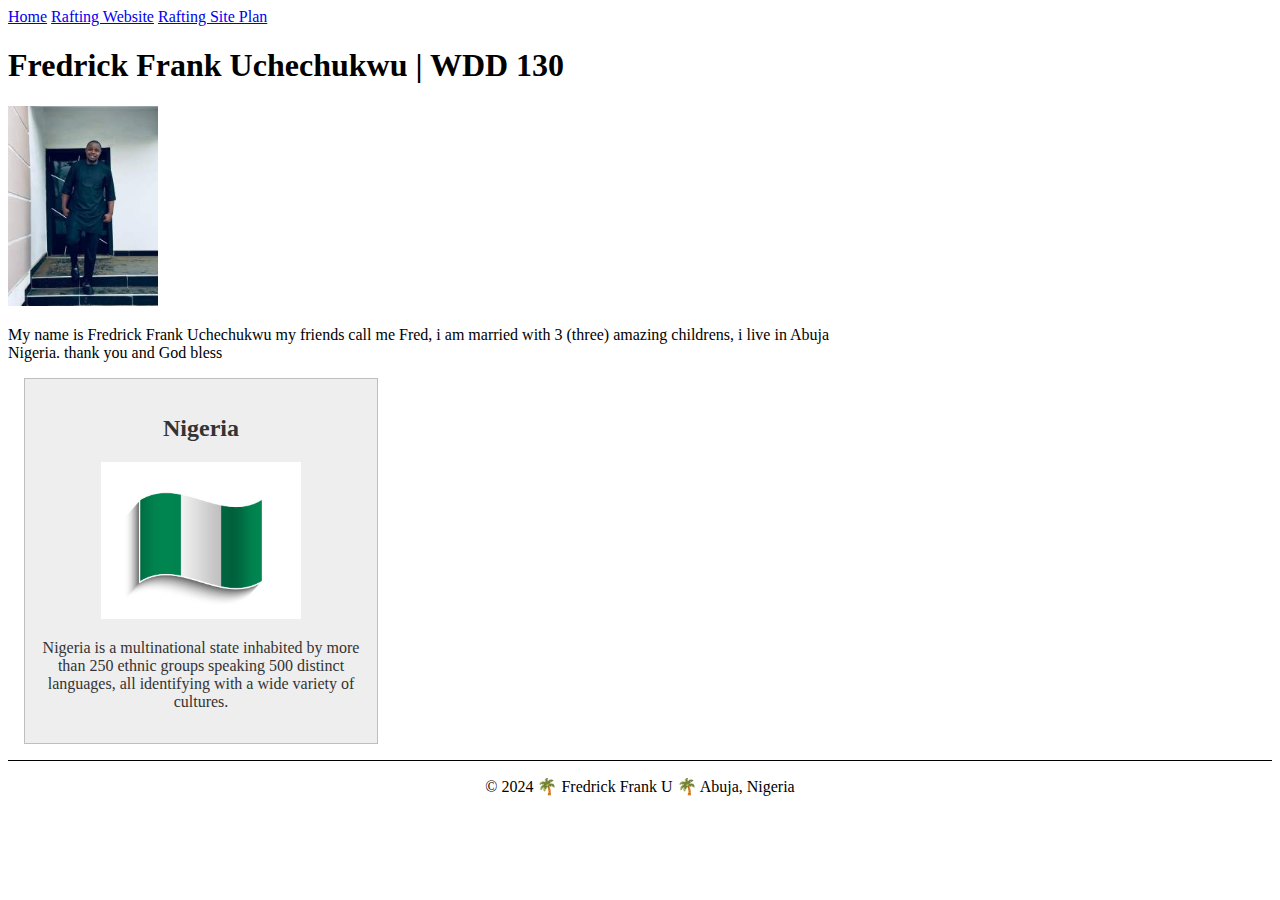
<file: index.html>
<!DOCTYPE html>
<html lang="en-us">
    <head>
        <meta charset="utf-8">
        <meta name="viewport" content="width=device-width,initial-scale=1.0">
        <title>Fredrick Frank U | WDD 130</title>
        <meta name="description" content="Fredrick Frank U's BYU-Idaho WDD 130 Course home page.">
        <meta name="author" content="Fredrick Frank Uchechukwu">
        <link rel="stylesheet" href="styles.css">
    </head>
    <body>
        <header>
            <nav>
                <a href="#">Home</a>
                <a href="wwr/">Rafting Website</a>
                <a href="wwr/site-plan-rafting.html">Rafting Site Plan</a>
            </nav>
        </header>
        <main>
            <h1>Fredrick Frank Uchechukwu | WDD 130</h1>
            <img src="images/profile.jpg" alt="Fredrick Frank Uchechukwu" width="200"/>
            <p>My name is Fredrick Frank Uchechukwu my friends call me Fred, i am married with 3 (three) amazing childrens, i live in Abuja Nigeria. thank you and God bless</p>
        </main>
        <aside>
            <h2>Nigeria</h2>
            <img src="images/flag.jpg" alt="Nigerian Flag">
            <p>Nigeria is a multinational state inhabited by more than 250 ethnic groups speaking 500 distinct languages, all identifying with a wide variety of cultures.</p>
        </aside>
        <footer>
           <p> &copy; 2024 🌴 Fredrick Frank U 🌴 Abuja, Nigeria </p>
        </footer>
    </body>
</html>
</file>
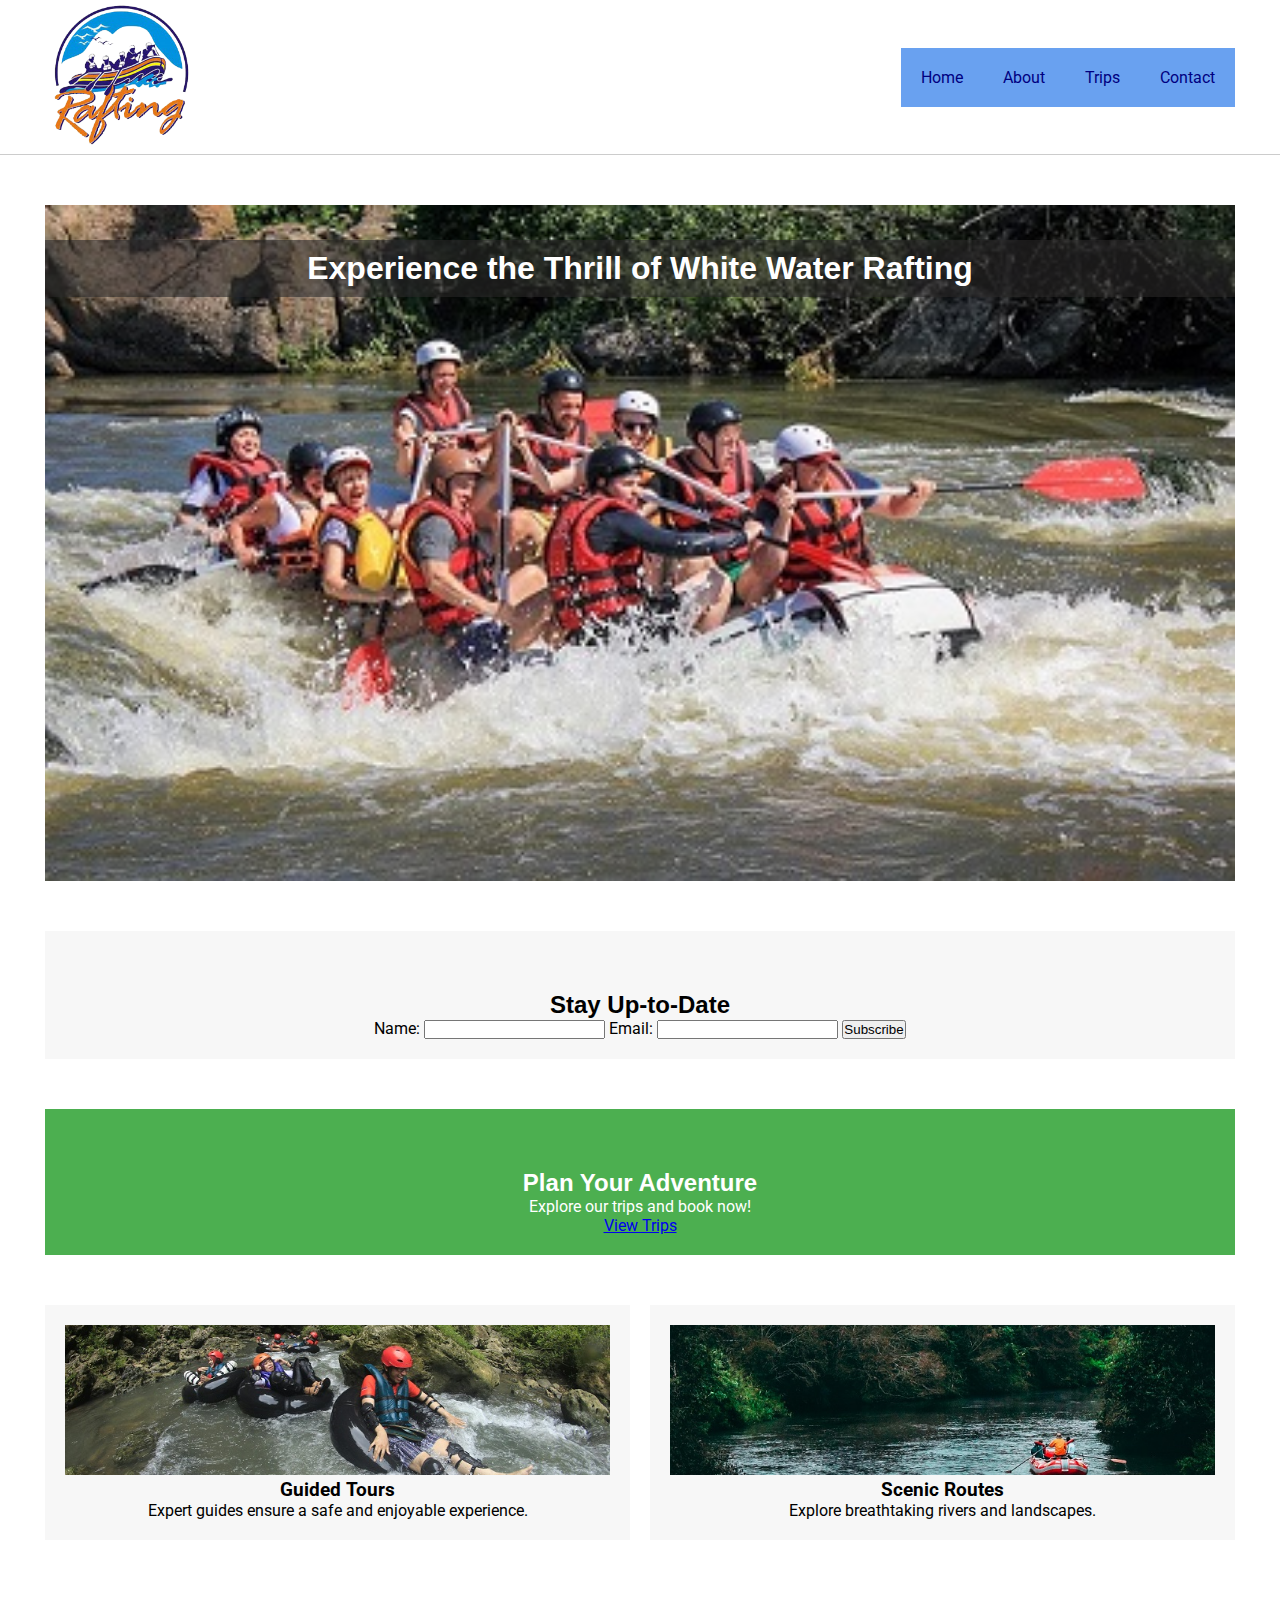
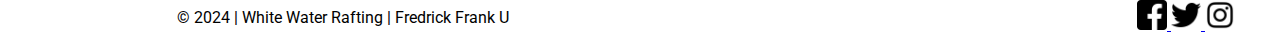
<file: wwr/index.html>
<!DOCTYPE html>
<html lang="en">
<head>
    <meta charset="UTF-8">
    <meta name="viewport" content="width=device-width, initial-scale=1.0">
    <title>White Water Rafting</title>
    <meta name="author" content="Fredrick Frank U">
    <meta name="description" content="This page provides contact information, history, and other promotions for White Water Rafting project">
    <link href="https://fonts.googleapis.com/css2?family=Roboto:wght@100;400;700&display=swap" rel="stylesheet">
    <link rel="stylesheet" href="styles/rafting.css">
</head>
<body>
    <header> 
        <div class='logo-box'>
        <img src="images/logo.png" alt="White Water Rafting Logo" width="150" height="150"></div>
        <nav>
            <ul class="navigation">
                <li><a href="index.html">Home</a></li>
                <li><a href="about.html">About</a></li>
                <li><a href="trips.html">Trips</a></li>
                <li><a href="contact.html">Contact</a></li>
            </ul>
        </nav>
    </header>
    <main>
        <!-- Hero Section -->
        <section class="hero">
            <img src="images/rafting.jpg" alt="White Water Rafting">
            <h1>Experience the Thrill of White Water Rafting</h1>
        </section>
        
        <!-- Newsletter Signup -->
        <section class="newsletter">
            <h2>Stay Up-to-Date</h2>
            <form>
                <label for="name">Name:</label>
                <input type="text" id="name" name="name">
                <label for="email">Email:</label>
                <input type="email" id="email" name="email">
                <button>Subscribe</button>
            </form>
        </section>
        
        <!-- Call to Action -->
        <section class="call-to-action">
            <h2>Plan Your Adventure</h2>
            <p>Explore our trips and book now!</p>
            <a href="trips.html" class="btn">View Trips</a>
        </section>
        
        <!-- Grid Section -->
        <section class="grid">
            <div class="grid-item">
                <img src="images/img6.jpg" alt="Rafting Image 1">
                <h3>Guided Tours</h3>
                <p>Expert guides ensure a safe and enjoyable experience.</p>
            </div>
            <div class="grid-item">
                <img src="images/img7.jpg" alt="Rafting Image 2">
                <h3>Scenic Routes</h3>
                <p>Explore breathtaking rivers and landscapes.</p>
            </div>
        </section>
    </main>
    <footer> 
        <p>&copy; 2024 | White Water Rafting | Fredrick Frank U</p>
        <nav class="sociallinks">
            <a href="https://facebook.com">
                <img src="images/facebook.webp" alt="Facebook">
            </a>
            <a href="https://twiter.com">
                <img src="images/twitter.webp" alt="Twitter">
            </a>
            <a href="https://instagram.com">
                <img src="images/instagram.webp" alt="Instagram">
            </a>
        </nav>
    </footer>
</body>
</html>
</file>
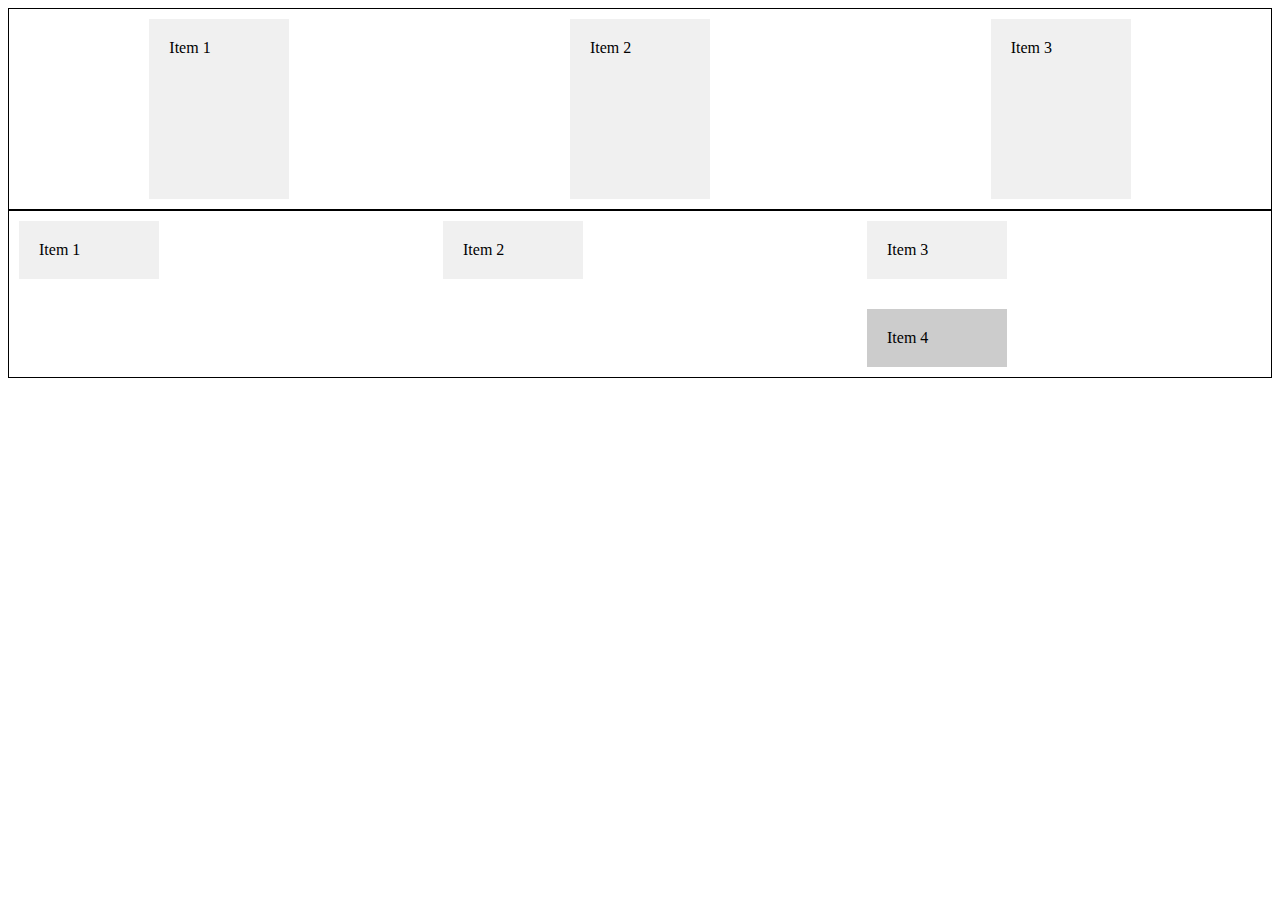
<file: week03/flex.html>
<!DOCTYPE html>
<html lang="en">
<head>
    <meta charset="UTF-8">
    <meta name="viewport" content="width=device-width, initial-scale=1.0">
    <title>Document</title>
    <link rel="stylesheet" href="style.css">
</head>
<body>
    <div class="container">
        <div class="item">Item 1</div>
        <div class="item">Item 2</div>
        <div class="item">Item 3</div>
      </div>

      <div class="grid-container">
        <div class="item item-1">Item 1</div>
        <div class="item item-2">Item 2</div>
        <div class="item item-3">Item 3</div>
        <div class="item item-4">Item 4</div>
      </div>
</body>
</html>
</file>
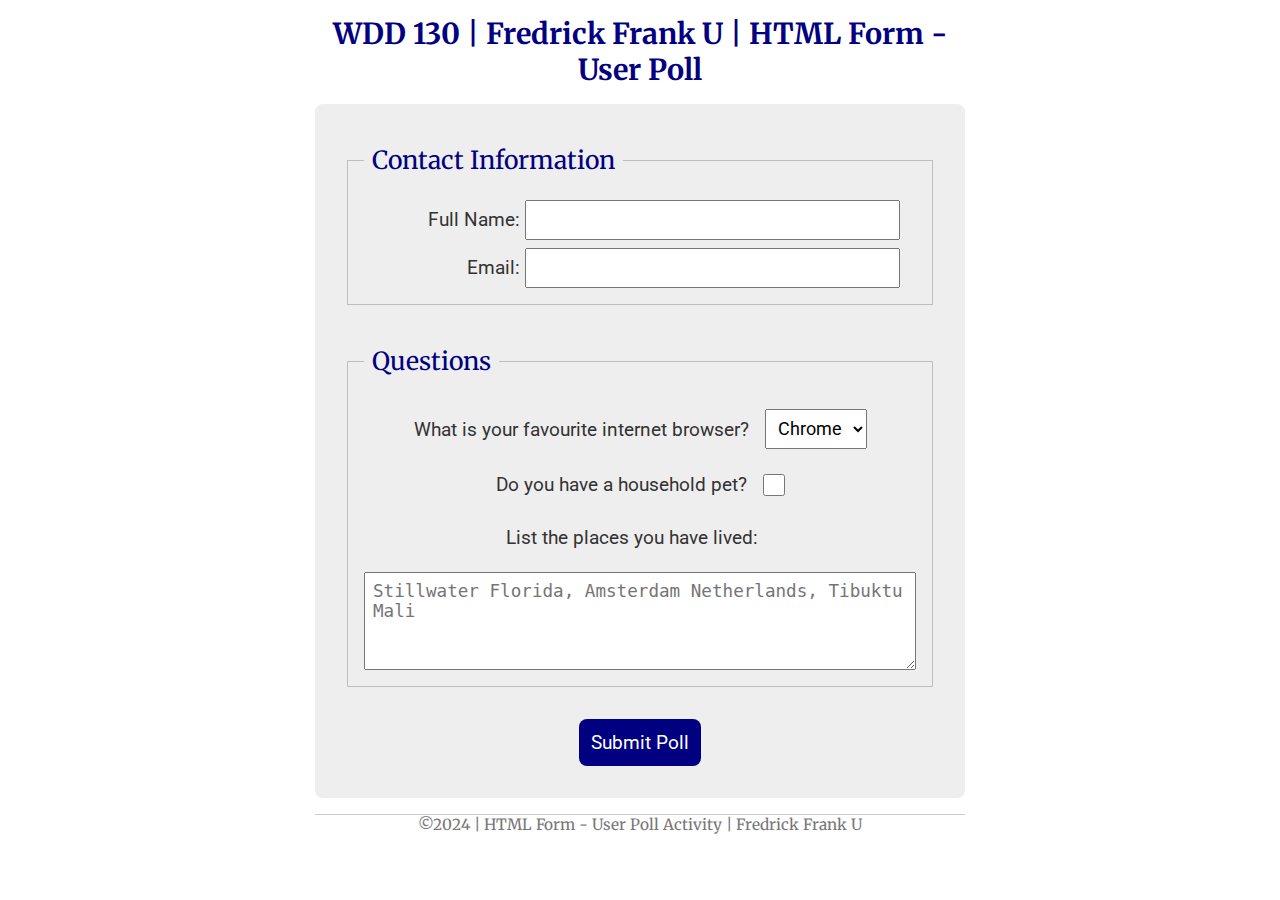
<file: week05/poll-form.html>
<!DOCTYPE html>
<html lang="en-US">
<head>
    <meta charset="UTF-8">
    <meta name="viewport" content="width=device-width, initial-scale=1.0">
    <title>WDD 130 | Fredrick Frank U | HTML Form - User Poll</title>
    <meta name="description" content="Form Development Project: Demonstrating HTML Form Creation Skills">
    <meta name="author" content="Fredrick Frank U">
    <link rel="stylesheet" href="poll-form.css">
    <link rel="preconnect" href="https://fonts.googleapis.com">
    <link rel="preconnect" href="https://fonts.gstatics.com" crossorigin>
    <link href="https://fonts.googleapis.com/css2?family=Merriweather:wght@400;700&family=Roboto:wght@400;700&display=swap" rel="stylesheet">
</head>
<body>
<header>
    <h1>WDD 130 | Fredrick Frank U | HTML Form - User Poll</h1>
</header>
<main>
    <form>
        <fieldset>
            <legend>Contact Information</legend>
          
            <div class="form-item column2">
                <label>Full Name: <input type="text" name="fullname"></label>
            </div>
            <div class="form-item column2">
                <label>Email: <input type="email" name="useremail"></label>
            </div>
        </fieldset>

        <fieldset>
            <legend>Questions</legend>  
            <!-- <label for="browser">What is your favourite internet browser?</label> -->
            <div class="form-item column1">
                <label for="browser">What is your favourite internet browser?</label>   
                <select id="browser" name="browser">
                    <option value="chrome">Chrome</option>
                    <option value="firefox">Firefox</option>
                    <option value="safari">Safari</option>
                    <option value="edge">Edge</option>
                    <option value="brave">Brave</option>
                    <option value="other">Other</option>
                </select>
            </div>    
            <div class="form-item column1">
                <label for="pet">Do you have a household pet?</label>
                <input type="checkbox" id="pet" name="pet">
            </div>
            <div class="form-item idea">
                <label for="feedback">List the places you have lived:</label>
            </div>
                <textarea id="feedback" name="feedback" rows="4" placeholder="Stillwater Florida, Amsterdam Netherlands, Tibuktu Mali"></textarea>
        </fieldset>
        <button type="submit">Submit Poll</button>
    </form>    
</main>
<footer>
    <p>©2024 | HTML Form - User Poll Activity | Fredrick Frank U</p>
</footer>
</body>
</html>
</file>
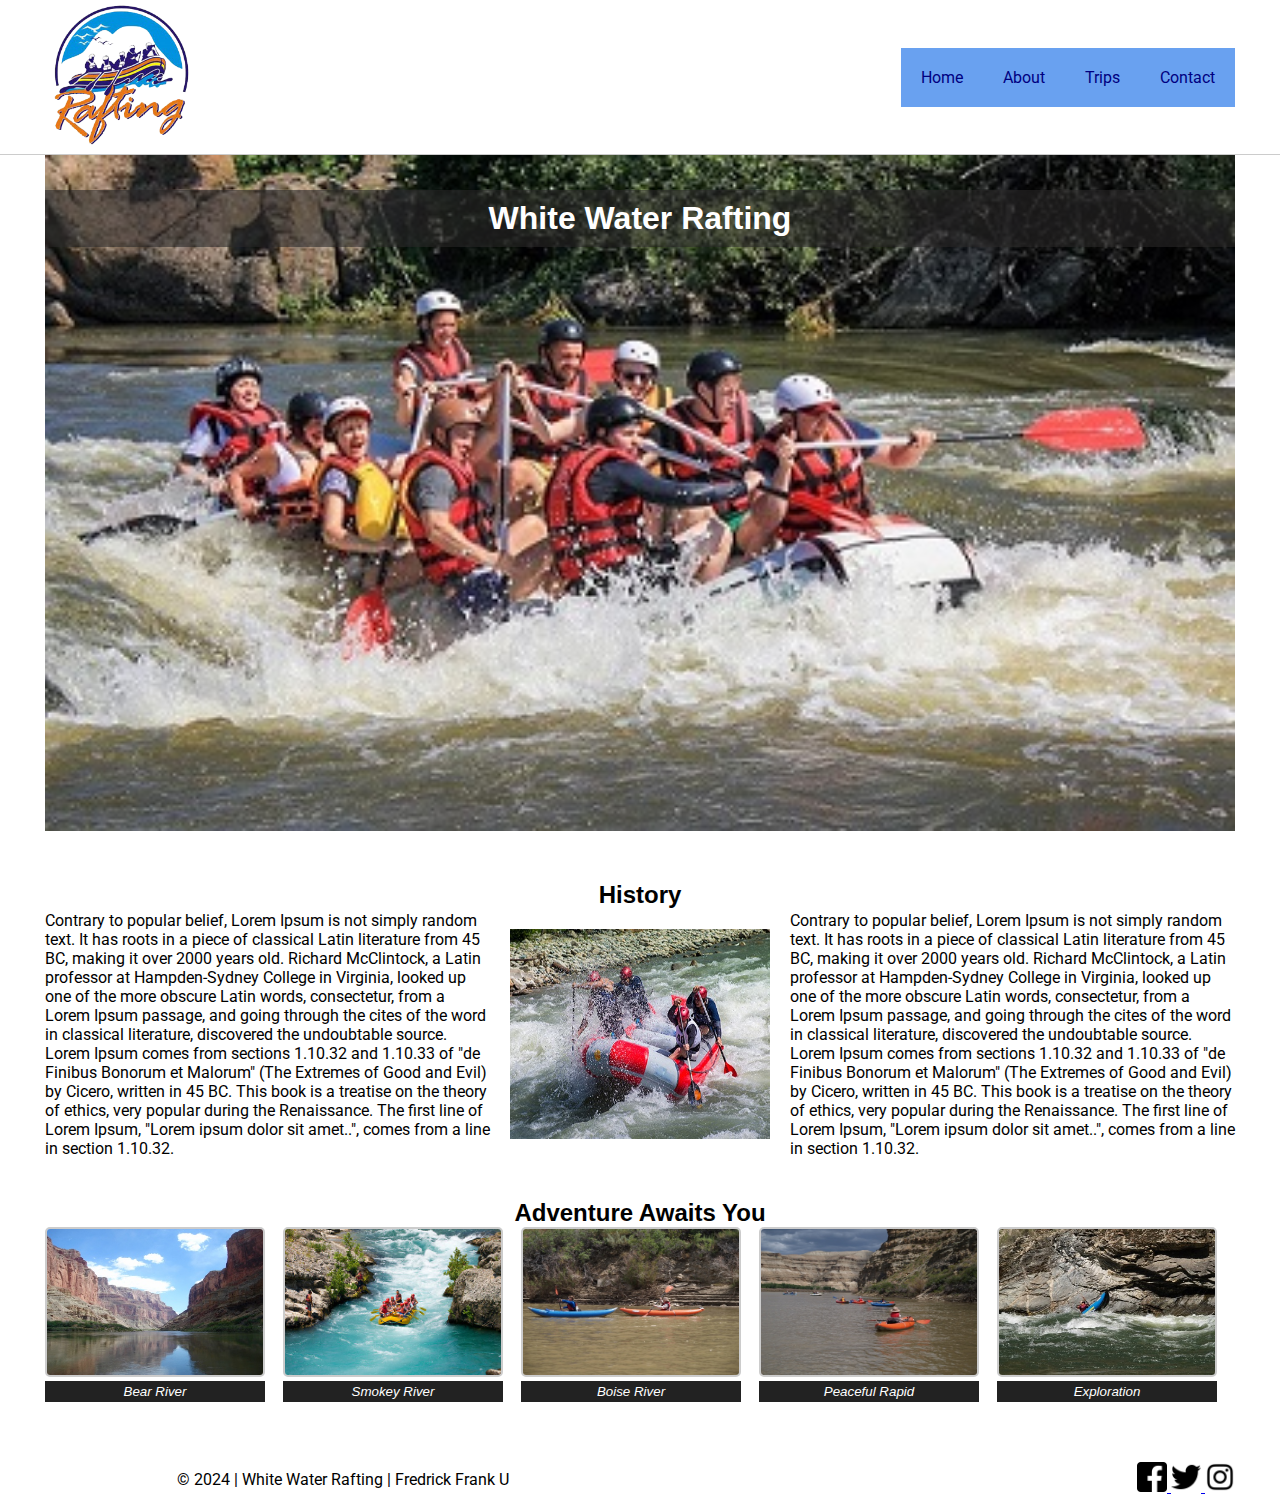
<file: wwr/about.html>
<!DOCTYPE html>
<html lang="en">
<head>
    <meta charset="UTF-8">
    <meta name="viewport" content="width=device-width, initial-scale=1.0">
    <title>White Water Rafting</title>
    <meta name="author" content="Fredrick Frank U">
    <meta name="description" content="This page provides contact information, history, and other promotions for White Water Rafting project">
    <link rel="preconnect" href="https://fonts.googleapis.com">
    <link rel="preconnect" href="https://fonts.gstatic.com" crossorigin>
    <link href="https://fonts.googleapis.com/css2?family=Roboto:wght@100;400;700&display=swap" rel="stylesheet">
    <link rel="stylesheet" href="styles/rafting.css">
</head>
<body>
    <header>
        <div class='logo-box'>
            <img src="images/logo.png" alt="White Water Rafting Logo" width="150" height="150">
        </div>
        <nav>
            <ul class="navigation">
                <li><a href="index.html">Home</a></li>
                <li><a href="about.html">About</a></li>
                <li><a href="trips.html">Trips</a></li>
                <li><a href="contact.html">Contact</a></li>
            </ul>
        </nav>
    </header>
    <main>
        <div class="hero">
            <img src="images/rafting.jpg" alt="Rafting">
            <h1>White Water Rafting</h1>
        </div>
        <section>
            <h2>History</h2>
            <div class="history">
                <p>Contrary to popular belief, Lorem Ipsum is not simply random text. It has roots in a piece of classical Latin literature from 45 BC, making it over 2000 years old. Richard McClintock, a Latin professor at Hampden-Sydney College in Virginia, looked up one of the more obscure Latin words, consectetur, from a Lorem Ipsum passage, and going through the cites of the word in classical literature, discovered the undoubtable source. Lorem Ipsum comes from sections 1.10.32 and 1.10.33 of "de Finibus Bonorum et Malorum" (The Extremes of Good and Evil) by Cicero, written in 45 BC. This book is a treatise on the theory of ethics, very popular during the Renaissance. The first line of Lorem Ipsum, "Lorem ipsum dolor sit amet..", comes from a line in section 1.10.32.</p>
                <img src="images/profile.jpg" alt="Profile Image" width="400" height="250">
                <p>Contrary to popular belief, Lorem Ipsum is not simply random text. It has roots in a piece of classical Latin literature from 45 BC, making it over 2000 years old. Richard McClintock, a Latin professor at Hampden-Sydney College in Virginia, looked up one of the more obscure Latin words, consectetur, from a Lorem Ipsum passage, and going through the cites of the word in classical literature, discovered the undoubtable source. Lorem Ipsum comes from sections 1.10.32 and 1.10.33 of "de Finibus Bonorum et Malorum" (The Extremes of Good and Evil) by Cicero, written in 45 BC. This book is a treatise on the theory of ethics, very popular during the Renaissance. The first line of Lorem Ipsum, "Lorem ipsum dolor sit amet..", comes from a line in section 1.10.32.</p>
            </div>
        </section>
        <h2>Adventure Awaits You</h2>
        <div id="banner-box"></div>
        <div>
            <figure class="images">
                <figure>
                    <img src="images/img1.jpg" alt="Bear River" width="400" height="250">
                    <figcaption>Bear River</figcaption>
                </figure>
                <figure>
                    <img src="images/img2.jpg" alt="Group Adventure" width="500" height="350">
                    <figcaption>Smokey River</figcaption>
                </figure>
                <figure>
                    <img src="images/img3.jpg" alt="Group Adventure" width="500" height="350">
                    <figcaption>Boise River</figcaption>
                </figure>
                <figure>
                    <img src="images/img4.jpg" alt="Group Adventure" width="500" height="350">
                    <figcaption>Peaceful Rapid</figcaption>
                </figure>
                <figure>
                    <img src="images/img5.jpg" alt="Group Adventure" width="500" height="350">
                    <figcaption>Exploration</figcaption>
                </figure>
                <!-- ... -->
            </figure>
        </div>
    </main>
    <footer>
        <p>&copy; 2024 | White Water Rafting | Fredrick Frank U</p>
        <nav class="sociallinks">
            <a href="https://facebook.com">
                <img src="images/facebook.webp" alt="Facebook">
            </a>
            <a href="https://twiter.com">
                <img src="images/twitter.webp" alt="Twitter">
            </a>
            <a href="https://instagram.com">
                <img src="images/instagram.webp" alt="Instagram">
            </a>
        </nav>
    </footer>
</body>
</html>
</file>
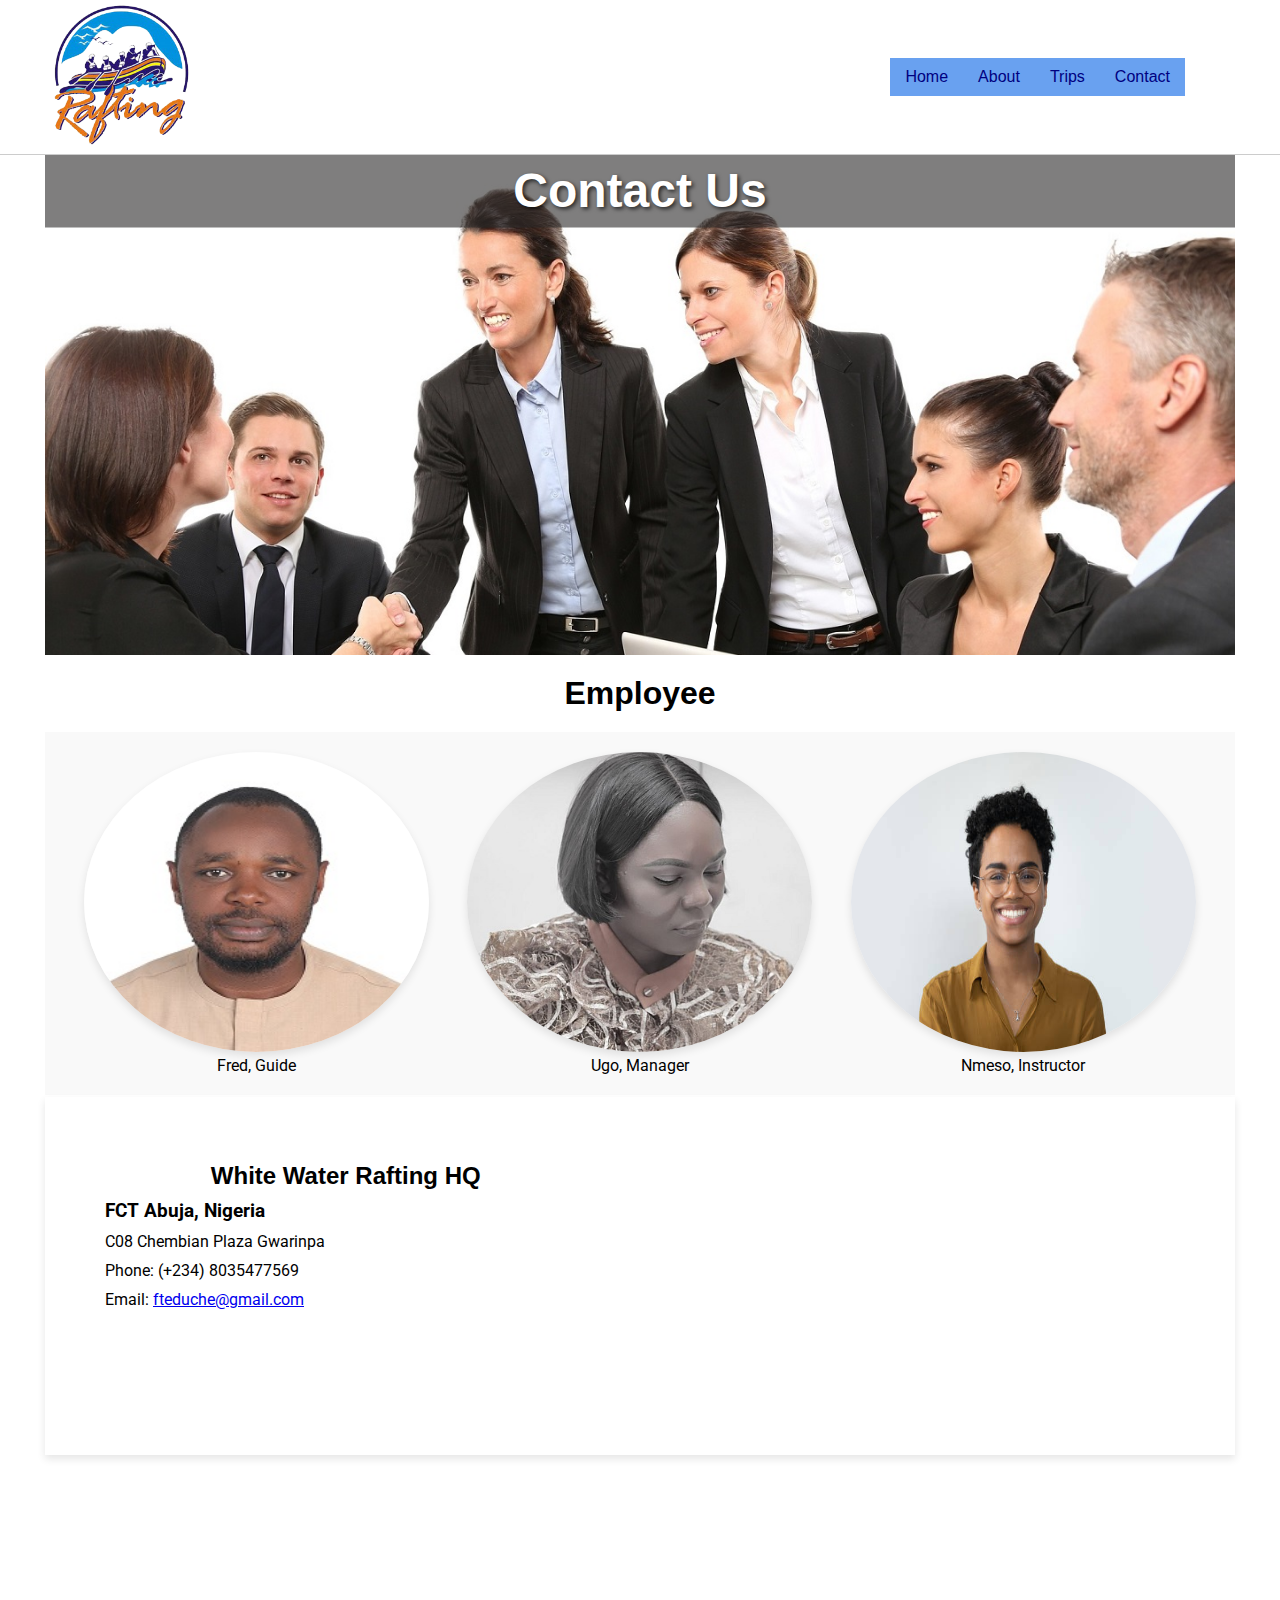
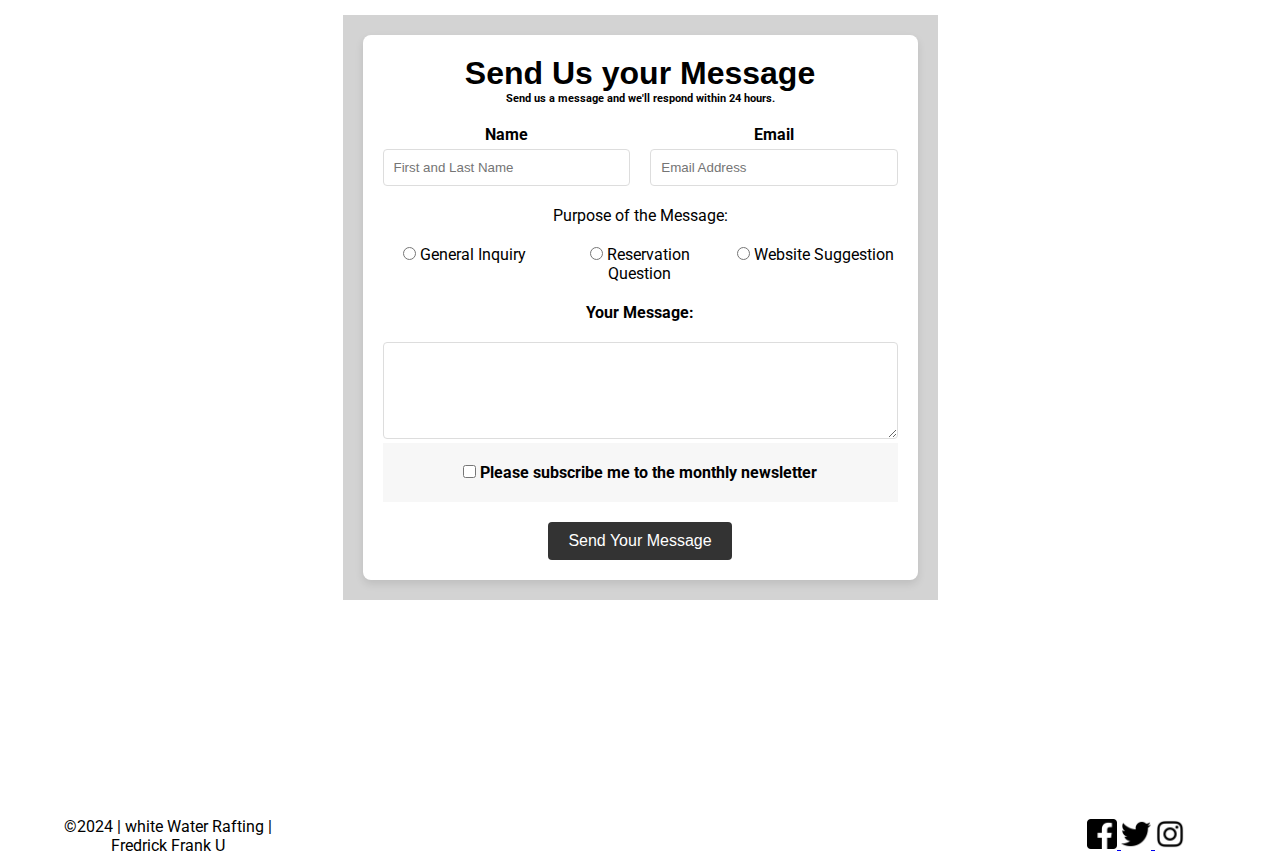
<file: wwr/contact.html>
<!DOCTYPE html>
<html lang="en">
  <head>
    <meta charset="UTF-8">
    <meta name="viewport" content="width=device-width, initial-scale=1.0">
    <title>Contact Us | White Water Rafting</title>
    <meta name="author" content="Fredrick Frank U">
    <meta name="description" content="Contact us at Rafting Company for inquiries about our services or reservations.">
    <link rel="preconnect" href="https://fonts.googleapis.com" >
    <link rel="preconnect" href="https://fonts.gstatic.com" crossorigin >
    <link href="https://fonts.googleapis.com/css2?family=Roboto:wght@100;400;700&display=swap" rel="stylesheet">
    <link rel="stylesheet" href="styles/contact.css" >
    <link rel="stylesheet" href="styles/rafting.css">
  </head>

  <body>
    <header> 
      <div class='logo-box'>
      <img src="images/logo.png" alt="White Water Rafting Logo" width="150" height="150"></div>
      <nav>
          <ul class="navigation">
              <li><a href="index.html">Home</a></li>
              <li><a href="about.html">About</a></li>
              <li><a href="trips.html">Trips</a></li>
              <li><a href="contact.html">Contact</a></li>
          </ul>
      </nav>
  </header>
    <main>
      <div class="hero">
        <!-- contact us message header -->
        <div class="hero-msg">
          <h1>Contact Us</h1>
        </div>

        <img
          src="images/employee.jpg" alt="banner image desc">
      </div>
      <!-- conpany staff-->
      <div class="employee-title">
        <h1>Employee</h1>
      </div>
      <div class="employee-profiles">
        <div class="employee">
            <img src="images/employee1.jpg" alt="Employee 1">
            <p>Fred, Guide</p>
        </div>
        <div class="employee">
            <img src="images/employee2.jpg" alt="Employee 2">
            <p>Ugo, Manager</p>
        </div>
        <div class="employee">
            <img src="images/employee3.jpg" alt="Employee 3">
            <p>Nmeso, Instructor</p>
        </div>
      </div>
      <!-- Company's address and contact information -->
      <div class="parent-div">
        <div class="child-div">
          <h2>White Water Rafting HQ</h2>
          <h3>FCT Abuja, Nigeria</h3>
          <p>C08 Chembian Plaza Gwarinpa</p>
          <p>Phone: (+234) 8035477569</p>
          <p>Email: <a href="mailto:">fteduche@gmail.com</a></p>
        </div>

        <!-- Map -->
        
        <div class="map">
          <iframe src="https://www.google.com/maps/embed?pb=!1m18!1m12!1m3!1d15757.64211078461!2d7.386527362237628!3d9.11734138503328!2m3!1f0!2f0!3f0!3m2!1i1024!2i768!4f13.1!3m3!1m2!1s0x104ddf862d7f80a1%3A0xe9b12f1f5e5d2b5f!2sChembian%20Plaza%2C%20Gwarinpa%2C%20900108%2C%20Federal%20Capital%20Territory!5e0!3m2!1sen!2sng!4v1729318022629!5m2!1sen!2sng"></iframe>
        </div>
      </div>

      <!-- Background, customer feedback, and form -->
      <div class="parent">
        <div class="child">
          <div class="container">
            <div class="text">
                <h1>Send Us your Message</h1>
                <h6>Send us a message and we'll respond within 24 hours.</h6>
            </div>
            <form action="#">
                <div class="form-row">
                    <div class="input-data">
                        <label for="name">Name</label>
                        <input type="text" id="name" placeholder="First and Last Name" required>
                    </div>
                    <div class="input-data">
                        <label for="email">Email</label>
                        <input type="email" id="email" placeholder="Email Address" required>
                    </div>
                </div>
                <div class="enquiry">
                    <label>Purpose of the Message:</label>
                </div>
                <div class="radio-group">
                    <label>
                        <input type="radio" id="purpose" name="purpose" value="general_inquiry" required>
                        General Inquiry
                    </label>
                    <label>
                        <input type="radio" id="purpose2" name="purpose" value="reservation_question">
                        Reservation Question
                    </label>
                    <label>
                        <input type="radio" id="purpose3" name="purpose" value="website_suggestion">
                        Website Suggestion
                    </label>
                </div>
      
                <div class="msg">
                    <label for="message">Your Message:</label>
                </div>
                    <textarea id="message" name="message" rows="5" required></textarea>
                
                <div class="newsletter">
                    <label>
                        <input type="checkbox" id="subscribe" name="subscribe">
                        Please subscribe me to the monthly newsletter
                    </label>
                </div>
                <div class="contact_btn"><button type="submit">Send Your Message</button></div>
            </form>
        </div>
      </div>
    </div>
    </main>

    <!--Footer Section  -->
    <footer>

       <!-- link to the Contact Us wireframe image -->
            <!-- https://app.moqups.com/vKybliUGN3PNbvbShczZZZlW1ha8stcQ/view/page/ad64222d5 -->
      
      <div class="author">
        <p>©2024 | white Water Rafting | Fredrick Frank U</p>
      </div>
      <nav class="sociallinks">
        <a href="'https://facebook.com">
          <img src="images/facebook.webp" alt="Facebook" width="75" height="75">
        </a>
        <a href="https://twiiter.com">
          <img src="images/twitter.webp" alt="Twitter" width="75" height="75">
        </a>
        <a href="https://instagram.com">
          <img src="images/instagram.webp" alt="Instagram" width="75" height="75">
        </a>
      </nav>
    </footer>
  </body>
</html>
</file>
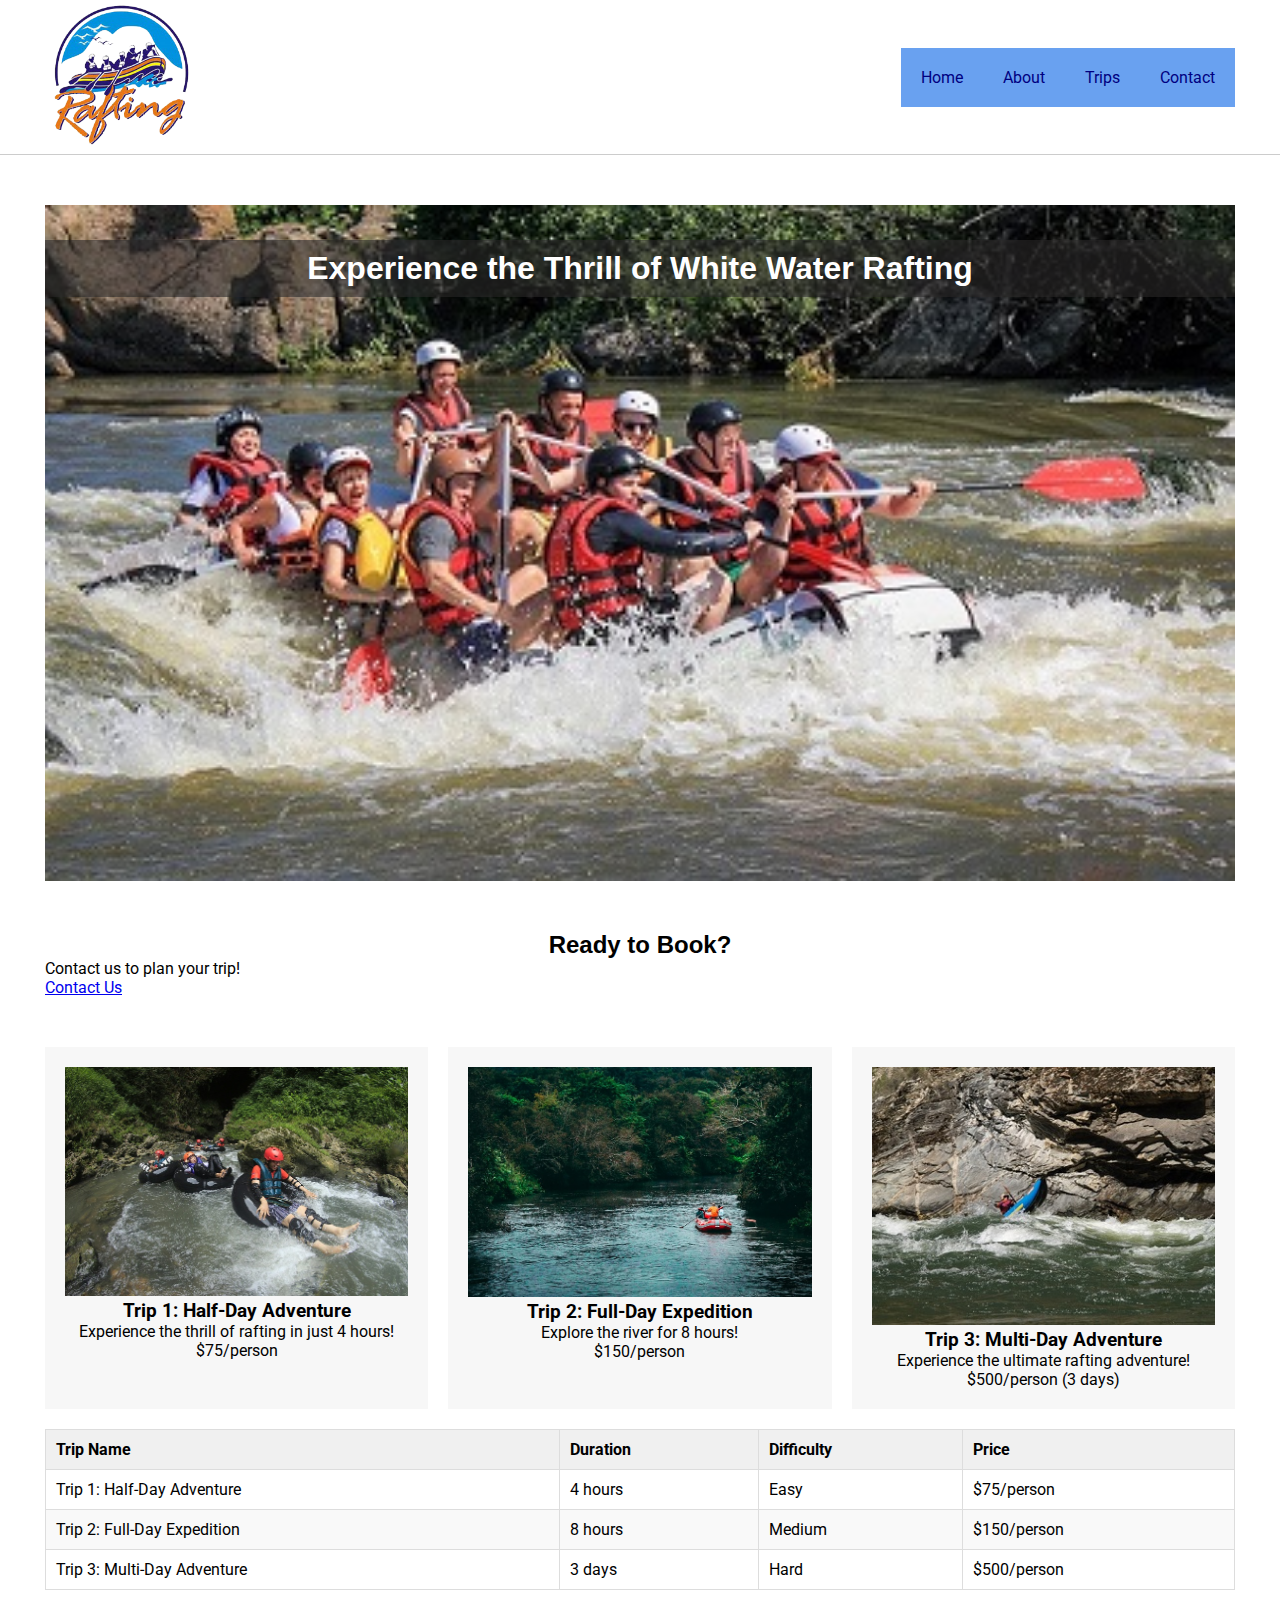
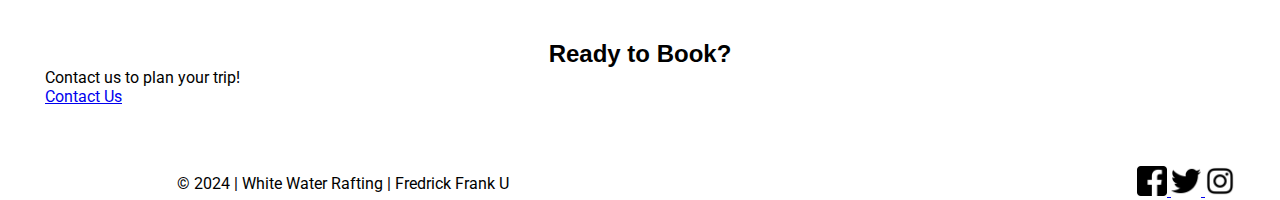
<file: wwr/trips.html>
<!DOCTYPE html>
<html lang="en">
<head>
    <meta charset="UTF-8">
    <meta name="viewport" content="width=device-width, initial-scale=1.0">
    <title>White Water Rafting Trips</title>
    <meta name="author" content="Fredrick Frank U">
    <meta name="description" content="This page provides contact information, history, and other promotions for White Water Rafting project">
    <link href="https://fonts.googleapis.com/css2?family=Roboto:wght@100;400;700&display=swap" rel="stylesheet">
    <link rel="stylesheet" href="styles/rafting.css">
</head>
<body>
    <header> 
        <div class='logo-box'>
        <img src="images/logo.png" alt="White Water Rafting Logo" width="150" height="150"></div>
        <nav>
            <ul class="navigation">
                <li><a href="index.html">Home</a></li>
                <li><a href="about.html">About</a></li>
                <li><a href="trips.html">Trips</a></li>
                <li><a href="contact.html">Contact</a></li>
            </ul>
        </nav>
    </header>
    <main>
        <!-- Hero Section -->
        <section class="hero">
            <img src="images/rafting.jpg" alt="White Water Rafting">
            <h1>Experience the Thrill of White Water Rafting</h1>
        </section>
        
        <!-- Call-to-Action -->
        <section class="cta">
            <h2>Ready to Book?</h2>
            <p>Contact us to plan your trip!</p>
            <a href="contact.html" class="btn">Contact Us</a>
        </section>
        
        <!-- Trip Descriptions -->
        <section class="trips">
            <div class="trip">
                <img src="images/img6.jpg" alt="Trip 1">
                <h3>Trip 1: Half-Day Adventure</h3>
                <p>Experience the thrill of rafting in just 4 hours!</p>
                <p>$75/person</p>
            </div>
            <div class="trip">
                <img src="images/img7.jpg" alt="Trip 2">
                <h3>Trip 2: Full-Day Expedition</h3>
                <p>Explore the river for 8 hours!</p>
                <p>$150/person</p>
            </div>
            <div class="trip">
                <img src="images/img5.jpg" alt="Trip 3">
                <h3>Trip 3: Multi-Day Adventure</h3>
                <p>Experience the ultimate rafting adventure!</p>
                <p>$500/person (3 days)</p>
            </div>
        </section>
        
        <!-- Trip Table -->
        <div class="trip-table">
            <table>
                <thead>
                    <tr>
                        <th>Trip Name</th>
                        <th>Duration</th>
                        <th>Difficulty</th>
                        <th>Price</th>
                    </tr>
                </thead>
                <tbody>
                    <tr>
                        <td>Trip 1: Half-Day Adventure</td>
                        <td>4 hours</td>
                        <td>Easy</td>
                        <td>$75/person</td>
                    </tr>
                    <tr>
                        <td>Trip 2: Full-Day Expedition</td>
                        <td>8 hours</td>
                        <td>Medium</td>
                        <td>$150/person</td>
                    </tr>
                    <tr>
                        <td>Trip 3: Multi-Day Adventure</td>
                        <td>3 days</td>
                        <td>Hard</td>
                        <td>$500/person</td>
                    </tr>
                </tbody>
            </table>
        </div>
        
        <!-- Call-to-Action (repeated) -->
        <section class="cta">
            <h2>Ready to Book?</h2>
            <p>Contact us to plan your trip!</p>
            <a href="contact.html" class="btn">Contact Us</a>
        </section>
    </main>
    <footer> 
        <p>&copy; 2024 | White Water Rafting | Fredrick Frank U</p>
        <nav class="sociallinks">
            <a href="https://facebook.com">
                <img src="images/facebook.webp" alt="Facebook">
            </a>
            <a href="https://twiter.com">
                <img src="images/twitter.webp" alt="Twitter">
            </a>
            <a href="https://instagram.com">
                <img src="images/instagram.webp" alt="Instagram">
            </a>
        </nav>
    </footer>
</body>
</html>
</file>
<file: styles.css>
main {
    max-width: 840px;
}

aside {
    width: 20rem;
    margin: 1rem;
    border: 1px solid rgba(0, 0, 0, 0.2);
    padding: 1rem;
    background-color: #eee;
    color: #333;
    text-align: center;
}

aside img {
    width: 200px;
    height: auto;
}

main img {
    width: 150px;
    height: auto;
}

p {
    padding: 0;
}

footer {
    margin-top: 15px;
    border-top: 1px solid #000;
    text-align: center;
}
</file>
<file: wwr/styles/rafting.css>
:root {
    --primary-color: #538ddf;
    --secondary-color: #ffffff;
    --accent1-color: #4f495a;
    --accent2-color: #344055;
        --gradient: linear-gradient(45deg, var(--blue-color), var(--white-color));
    
        font-family: "Roboto", san-serif;
    }
    * {
        margin: 0;
        padding: 0;
        box-sizing: border-box;
    }
    
    .logo {
        margin: 0 0.25rem 0 1rem;
        width: 64px;
        height: auto;
    }
    
    header {
        
        display: flex;
        align-items: center;
        justify-content: space-between;
        border-bottom: 1px solid #ccc;
    }
    
    
    body{
        max-width: 1400px;
        margin: 0 auto;
    }
    
    main div h1 {
        font-family: "Trebuchet MS", sans-serif;
    }
    
    main section h2 {
        font-family: "Trebuchet MS", sans-serif;
    }
    
    main h2 {
        font-family: "Trebuchet MS", sans-serif;
    }
    
    header, main, footer {
        padding: 0 45px;
    }
    
    header nav a {
        text-decoration: none;
    }
    .hero {
        position: relative;
    }
    
    .hero article img {
        width: 250px;
    }
    
    .hero article {
        display: grid;
        grid: auto/4fr 0fr;
        gap: 5px;
        position: absolute;
        top: 150px;
        left: 110px;
        background-color: rgba(8, 50, 85, 0.8);
        padding: 20px;
        color: white;
    }
    
    .hero h1 {
        position: absolute;
        top: 35px;
        color: white;
        padding: 10px 0;
        background-color: rgb(41, 40, 40, 0.6);
        width: 100%;
        text-align: center;
    }
    
    
    .hero img {
        display: block;
        width: 100%;
        height: auto;
    }
    
    section {
        margin-top: 50px;
    }
    
    
    h1 {
        font-size: 2rem;
        font-family: Acme, Arial, sans-serif;
    }
    .history{
        display: flex;
        justify-content: center;
        align-items: center;
    }
    .history img {
            max-width: 300px;
            max-height: 250px;
            padding: 20px;
    }
    
    h2 {
        text-align: center;
        margin-top: 40px;
        margin-bottom: 0px;
    }
    
    nav {
        text-align: right;
    }
    
    .navigation {
        display: flex;
        align-items: center;
        list-style: none;
        
    }
    
    .navigation li {
        flex: 1 1 100%;
    }
    
    .navigation a {
        display: inline-block;
        color: navy;
        padding: 20px;
        text-decoration: none;
        background-color: #69a1f0;
    }
    
    .navigation a:hover {
        color: tomato;
        font-weight: 700;
        text-decoration: underline;
    }
    
    
    .images {
        display: grid;
        justify-content: space-evenly;
        align-items: center;
        grid-template-columns: repeat(5, 1fr);
    }
    
    .images img {
        max-width: 220px;
        max-height: 150px;
        border: 2px solid #ccc;
        border-radius: 5px;
    }
    
    figcaption {
        background-color: #222;
        color: #fff;
        font: italic smaller sans-serif;
        padding: 3px;
        text-align: center;
        max-width: 220px;
        max-height: 150px;
    }
    
    footer {
        display: flex;
        align-items: center;
        justify-content: space-evenly;
        margin-top: 60px;
    }
    
    footer p {
        width: 100%;
        text-align: center;
    }
    
    
    .sociallinks {
        text-align: right;
        width: 100%;
    
    }
    .sociallinks img{
        width: 30px;
        height: 30px;
    }

    /* css for about us page */

    .newsletter {
        background-color: #f7f7f7;
        padding: 20px;
        text-align: center;
    }
    
    .call-to-action {
        background-color: #4CAF50;
        padding: 20px;
        text-align: center;
        color: #fff;
    }
    
    .grid {
        display: grid;
        grid-template-columns: repeat(2, 1fr);
        gap: 20px;
    }
    
    .grid-item {
        background-color: #f7f7f7;
        padding: 20px;
        text-align: center;
    }
    
    .grid-item img {
        width: 100%;
        height: 150px;
        object-fit: cover;
    }

    /* css for trips */

    .trips {
        display: grid;
        grid-template-columns: repeat(3, 1fr);
        gap: 20px;
    }
    
    .trip {
        background-color: #f7f7f7;
        padding: 20px;
        text-align: center;
    }
    
    .trip img {
        width: 100%;
    }

    .trip-table {
        overflow-x: auto;
        margin: 20px 0;
    }
    
    .trip-table table {
        border-collapse: collapse;
        width: 100%;
    }
    
    .trip-table th,
    .trip-table td {
        border: 1px solid #ddd;
        padding: 10px;
        text-align: left;
    }
    
    .trip-table th {
        background-color: #f0f0f0;
        font-weight: bold;
    }
    
    .trip-table td {
        font-size: 16px;
    }
    
    .trip-table tbody tr:nth-child(even) {
        background-color: #f9f9f9;
    }
    
    .trip-table tbody tr:hover {
        background-color: #f2f2f2;
    }
</file>
<file: week03/style.css>
.container {
    display: flex;
    flex-wrap: wrap;
    justify-content: space-around;
    height: 200px; /* Add a fixed height */
    border: 1px solid #000;
  }
  
  .item {
    display: block;
    width: 100px;
    margin: 10px;
    background-color: #f0f0f0;
    align-items: center;
    
  }
  
  .grid-container {
    display: grid;
    grid-template-columns: repeat(3, 1fr);
    gap: 10px;
    border: 1px solid #000;
  }
  
  .item {
    background-color: #f0f0f0;
    padding: 20px;
  }
  
  .item-4 {
    grid-column: 3;
    background-color: #ccc;
  }
</file>
<file: week05/poll-form.css>
* {
    margin: 0;
    padding: 0;
    box-sizing: border-box;
}

body {
    font-family: Merriweather, Georgia, serif;
    font-size: 1.2em;
    color: #333;
    background: #fff;
}

header {
    margin: 0 auto;
    width: 650px;
}


h1 {
    margin: 1rem;
    font-size: 1.5em;
    color: navy;
    text-align: center;
}

form {
    width: 650px;
    margin: 0 auto;
    padding: 1rem;
    border: 1px solid rgba (0, 0, 0, 0.1);
    border-radius: 0.5rem;
    background-color: #eee;
    display: grid;
}

fieldset {
    display: grid;
    grid-gap: .5rem;
    margin: 1rem;
    border: 1px solid rgba(0, 0, 0, 0.2);
    padding: 1rem;
}

legend {
    padding: 0.5rem;
    color: navy;
    font-size: 1.3em;
}

label, input, button, select, textatrea {
    font-family: Roboto, Arial, sans-serif;
}

label {
    text-align: right;
    padding-right: 1rem;
}

input, select, textarea {
    padding: 0.5rem;
    font-size: 1.1rem;
}

input[type="checkbox"] {
    width: 22px;
    height: 22px;
    vertical-align: bottom;
}

.form-item {
    display: flex;
    align-items: center;
    justify-content: flex-end;
}


.column2 {
    grid-template-columns: 1fr 2fr;
}

.column2 label {
    width: 100%
}

.column2 label input {
    width: 70%;
}

.column1 {
    grid-template-columns: 3fr 1fr;
    margin: 0.5rem 0;
    justify-content: center;
    align-items: center;
}

.idea {
    display: flex;
    justify-content: center;
    margin: 0.9rem 0;
}


button {
    margin: 1rem;
    background-color: navy;
    color: #fff;
    border: none;
    border-radius: .5rem;
    padding: .75rem;
    font-size: 1.2rem;
    align-self: center;
    justify-self: center;
}

button:hover {
    background-color: darkgreen;
}

footer {
    margin: 1rem auto 0;
    width: 650px;
    text-align: center;
    font-size: 0.8em;
    color: #777;
    border-top: 1px solid #ccc;
}
</file>
<file: wwr/styles/contact.css>
/* rafting.css */
body {
  font-family: 'Roboto', sans-serif;
}
header {
    display: flex;
    justify-content: space-between;
    align-items: center;
    padding: 20px;
    background-color: #ffffff;
    margin: 0;
    padding: 0;
    font-family: Arial, sans-serif;
  }
  
  .logo-box img {
    width: 150px;
    height: 150px;
  }
  
  nav {
    margin-right: 50px;
  }
  
  nav ul.navigation {
    list-style-type: none;
    padding: 0;
  }
  
  nav ul.navigation li {
    display: inline;
    margin-left: 0px;
  }
  
  nav ul.navigation li a {
    color: navy;
    text-decoration: none;
    padding: 10px 15px;
    background-color: #69a1f0;
  }
  
  nav ul.navigation li a:hover,
  nav ul.navigation li a.current {
    background-color: #69a1f0;
  }

  /*banner css  starts here*/

  .hero {
    position: relative;
    width: 100%;
    height: 500px;
    overflow: hidden;
}

.hero-msg img {
    width: 100%;
    height: 100%;
    object-fit: cover;
}

.hero-msg h1 {
    position: absolute;
    top: 50%;
    left: 50%;
    transform: translate(-50%, -50%);
    color: white;
    text-shadow: 2px 2px 4px rgba(0, 0, 0, 0.7);
    font-size: 3rem;
    margin: 0;
}
/* Staff profile starts here*/
.employee-profiles {
  display: flex;
  justify-content: space-around;
  padding: 20px;
  background-color: #f9f9f9; /* Optional background color */
}

.employee {
  text-align: center;
  width: 30%; /* Adjust as needed */
}

.employee img {
  width: 100%;
  height: 300px;
  border-radius: 50%; /* Optional: makes the images circular */
  box-shadow: 0 4px 8px rgba(0, 0, 0, 0.1); /* Optional: adds a shadow */
}

.employee caption {
  display: block;
  margin-top: 10px;
  font-weight: bold;
}
.employee-title {
  text-align: center;
  padding: 20px;
}
/* address and map css starts here */
.parent-div {
  display: flex;
  justify-content: space-between;
  align-items: flex-start;
  max-width: 1200px;
  margin: 2px auto;
  padding: 60px; 
  background-color: #ffffff;
  box-shadow: 0 4px 8px rgba(0, 0, 0, 0.1); 
}


.child-div {
  width: 45%;
}

.map {
  width: 45%;
}

.child-div h2, .child-div h3, .child-div p {
  margin: 0;
  padding: 5px 0;
}

.map iframe {
  width: 100%;
  height: 234px;
  border: none;
}

/* Form css starts here */

/* New container class for the form section */
.form-container {
  display: flex;
  justify-content: center;
  align-items: center;
  height: 100vh;
  background-color: #f4f4f4; /* Match the existing body background color */
}

.bg {
  width: 100%;
}

.container {
  max-width: 600px;
  width: 100%;
  padding: 20px;
  background-color: white;
  box-shadow: 0 4px 8px rgba(0, 0, 0, 0.1);
  border-radius: 8px;
}

.text {
  text-align: center;
  margin-bottom: 20px;
}

.form-row {
  display: flex;
  justify-content: space-between;
}

.input-data {
  flex-basis: 48%;
  margin-bottom: 20px;
}

.input-data label {
  display: block;
  margin-bottom: 5px;
  font-weight: bold;
}

.input-data input {
  width: 100%;
  padding: 10px;
  border: 1px solid #ddd;
  border-radius: 4px;
}

.enquiry, .msg, .newsletter {
  margin-bottom: 20px;
}

.radio-group {
  display: flex;
  justify-content: space-between;
  margin-bottom: 20px;
}

.radio-group label {
  flex-basis: 32%;
}

.msg label {
  display: block;
  margin-bottom: 5px;
  font-weight: bold;
}

textarea {
  width: 100%;
  padding: 10px;
  border: 1px solid #ddd;
  border-radius: 4px;
}

.newsletter label {
  font-weight: bold;
}

.contact_btn {
  text-align: center;
}

.contact_btn button {
  padding: 10px 20px;
  font-size: 16px;
  color: white;
  background-color: #333;
  border: none;
  border-radius: 4px;
  cursor: pointer;
}

.contact_btn button:hover {
  background-color: #555;
}
.parent {
  display: flex;
  justify-content: center; /* Centers horizontally */
  align-items: center;    /* Centers vertically */
  height: 100vh;          /* Full viewport height */
}

.child {
  width: 50%;             /* Example width */
  background-color: lightgray; /* Example background color */
  padding: 20px;          /* Example padding */
  text-align: center;     /* Example text alignment */
}

/* footer starts here */

footer {
  display: flex;
  align-items: center;
  justify-content: space-evenly;
  margin-top: 60px;
}

footer p {
  width: 100%;
  text-align: center;
}


.sociallinks {
  text-align: right;
  width: 100%;

}
.sociallinks img{
  width: 30px;
  height: 30px;
}
</file>
